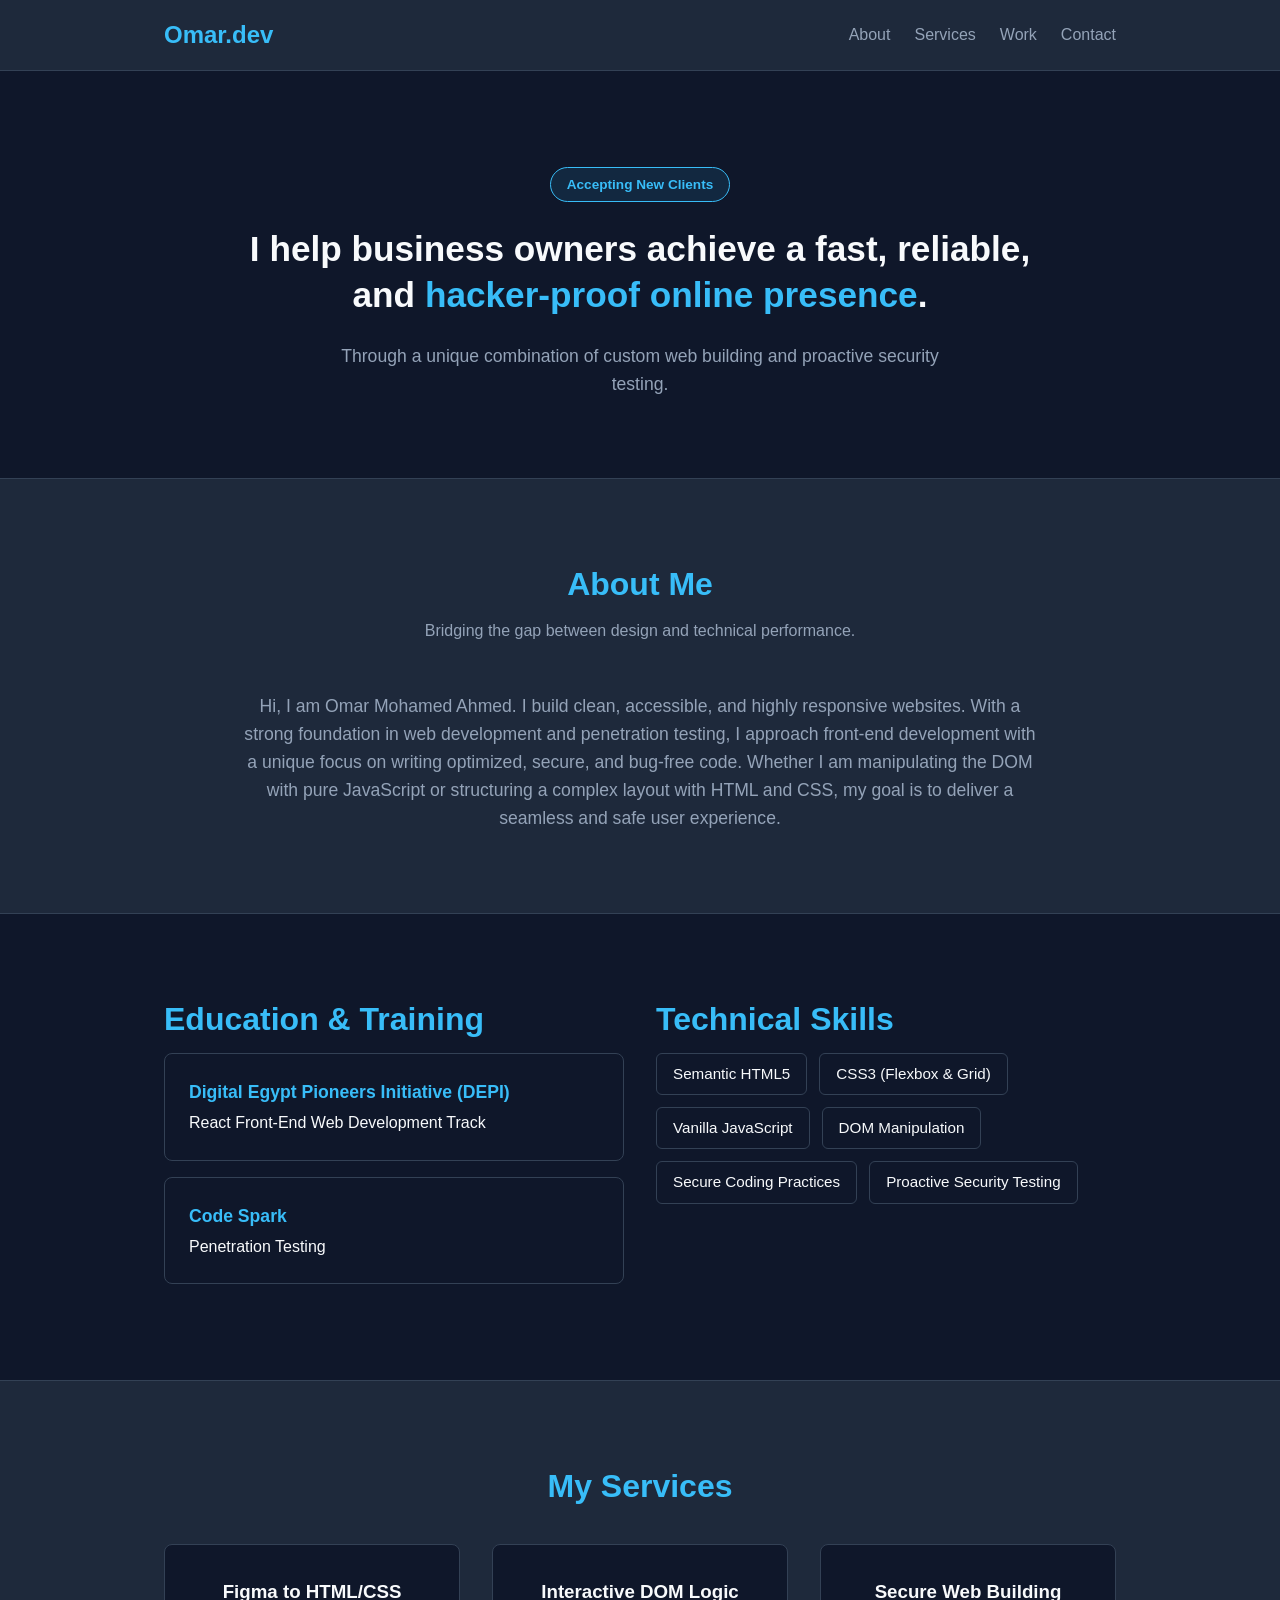
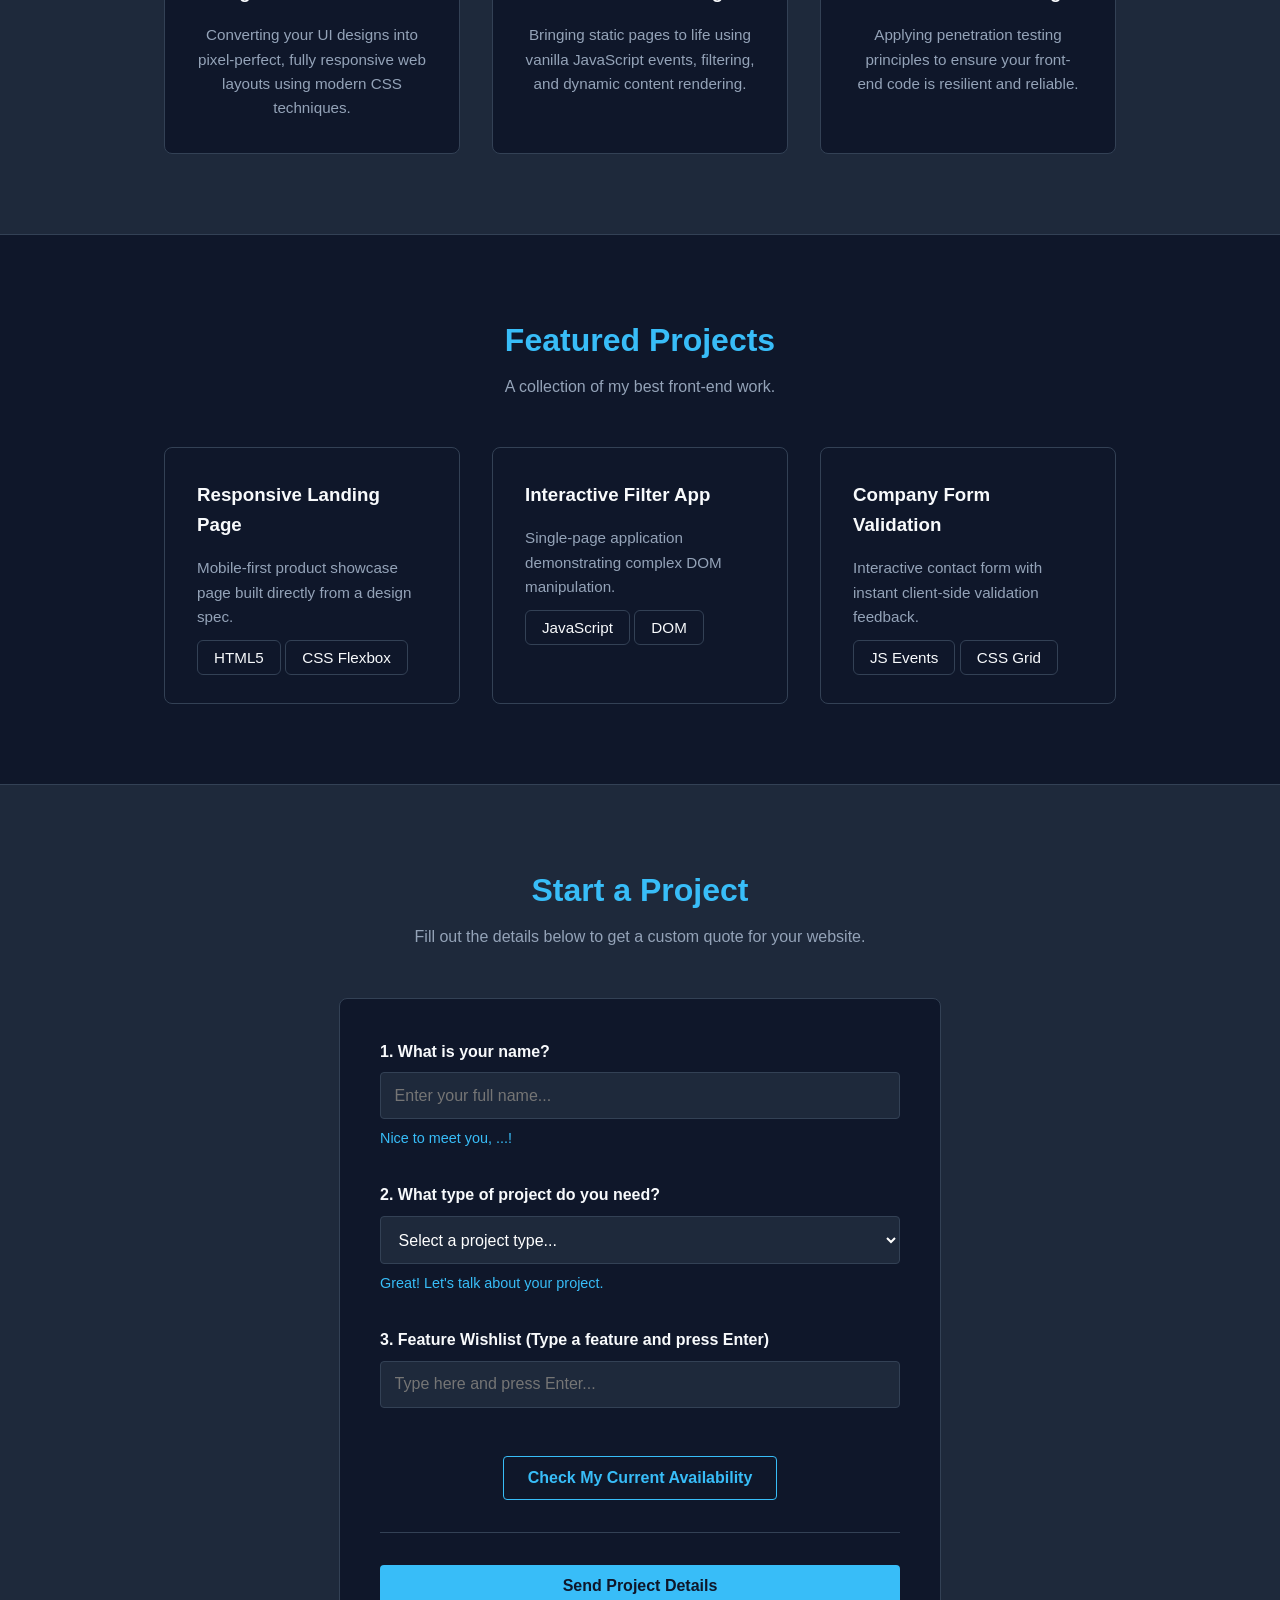
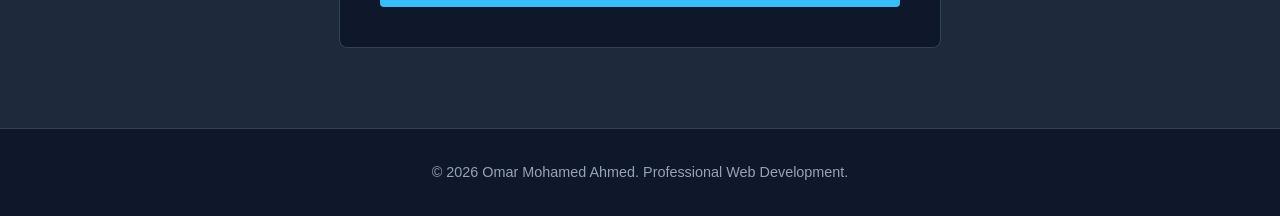
<file: index.html>
<!DOCTYPE html>
<html lang="en">
<head>
  <meta charset="UTF-8" />
  <meta name="viewport" content="width=device-width, initial-scale=1.0" />
  <title>Omar Mohamed Ahmed | Web Developer</title>
  <link rel="stylesheet" href="portfolio_website_1.css" />
</head>
<body>

  <nav>
    <div class="container nav-container">
      <a href="#" class="logo">Omar.dev</a>
      <ul class="nav-links">
        <li><a href="#about">About</a></li>
        <li><a href="#services">Services</a></li>
        <li><a href="#projects">Work</a></li>
        <li><a href="#contact">Contact</a></li>
      </ul>
    </div>
  </nav>

  <header class="hero section">
    <div class="container">
      <div class="hero-badge">Accepting New Clients</div>
      <h1>I help business owners achieve a fast, reliable, and <span>hacker-proof online presence</span>.</h1>
      <p>Through a unique combination of custom web building and proactive security testing.</p>
    </div>
  </header>

  <section id="about" class="section bg-card">
    <div class="container">
      <h2 class="section-title">About Me</h2>
      <p class="section-subtitle">Bridging the gap between design and technical performance.</p>
      <div class="about-content">
        <p>Hi, I am Omar Mohamed Ahmed. I build clean, accessible, and highly responsive websites. With a strong foundation in web development and penetration testing, I approach front-end development with a unique focus on writing optimized, secure, and bug-free code. Whether I am manipulating the DOM with pure JavaScript or structuring a complex layout with HTML and CSS, my goal is to deliver a seamless and safe user experience.</p>
      </div>
    </div>
  </section>

  <section id="resume" class="section">
    <div class="container grid-2">
      <div>
        <h2 class="section-title" style="text-align: left;">Education & Training</h2>
        <ul class="resume-list">
          <li>
            <strong>Digital Egypt Pioneers Initiative (DEPI)</strong>
            <p>React Front-End Web Development Track</p>
          </li>
          <li>
            <strong>Code Spark</strong>
            <p>Penetration Testing</p>
          </li>
        </ul>
      </div>
      <div>
        <h2 class="section-title" style="text-align: left;">Technical Skills</h2>
        <div class="skills-wrapper">
          <span class="skill-pill">Semantic HTML5</span>
          <span class="skill-pill">CSS3 (Flexbox & Grid)</span>
          <span class="skill-pill">Vanilla JavaScript</span>
          <span class="skill-pill">DOM Manipulation</span>
          <span class="skill-pill">Secure Coding Practices</span>
          <span class="skill-pill">Proactive Security Testing</span>
        </div>
      </div>
    </div>
  </section>

  <section id="services" class="section bg-card">
    <div class="container">
      <h2 class="section-title">My Services</h2>
      <div class="grid-3">
        <div class="service-card">
          <h3>Figma to HTML/CSS</h3>
          <p>Converting your UI designs into pixel-perfect, fully responsive web layouts using modern CSS techniques.</p>
        </div>
        <div class="service-card">
          <h3>Interactive DOM Logic</h3>
          <p>Bringing static pages to life using vanilla JavaScript events, filtering, and dynamic content rendering.</p>
        </div>
        <div class="service-card">
          <h3>Secure Web Building</h3>
          <p>Applying penetration testing principles to ensure your front-end code is resilient and reliable.</p>
        </div>
      </div>
    </div>
  </section>

  <section id="projects" class="section">
    <div class="container">
      <h2 class="section-title">Featured Projects</h2>
      <p class="section-subtitle">A collection of my best front-end work.</p>
      <div class="grid-3">
         <div class="service-card" style="text-align: left;">
            <h3>Responsive Landing Page</h3>
            <p style="margin-bottom: 1rem;">Mobile-first product showcase page built directly from a design spec.</p>
            <span class="skill-pill">HTML5</span> <span class="skill-pill">CSS Flexbox</span>
        </div>
        <div class="service-card" style="text-align: left;">
            <h3>Interactive Filter App</h3>
            <p style="margin-bottom: 1rem;">Single-page application demonstrating complex DOM manipulation.</p>
            <span class="skill-pill">JavaScript</span> <span class="skill-pill">DOM</span>
        </div>
        <div class="service-card" style="text-align: left;">
            <h3>Company Form Validation</h3>
            <p style="margin-bottom: 1rem;">Interactive contact form with instant client-side validation feedback.</p>
            <span class="skill-pill">JS Events</span> <span class="skill-pill">CSS Grid</span>
        </div>
      </div>
    </div>
  </section>

  <section id="contact" class="section bg-card">
    <div class="container form-container">
      <h2 class="section-title">Start a Project</h2>
      <p class="section-subtitle">Fill out the details below to get a custom quote for your website.</p>
      
      <form id="loginForm" class="contact-form">
        <div class="form-group">
          <label>1. What is your name?</label>
          <input type="text" id="search" placeholder="Enter your full name...">
          <p class="helper-text">Nice to meet you, <span class="inputMsg">...</span>!</p>
        </div>

        <div class="form-group">
          <label>2. What type of project do you need?</label>
          <select id="countrySelect">
            <option value="None">Select a project type...</option>
            <option value="a New Landing Page">New Landing Page</option>
            <option value="a Figma-to-Code Conversion">Figma to Code</option>
            <option value="Website Bug Fixes">Website Bug Fixes</option>
          </select>
          <p class="helper-text">Great! Let's talk about <span class="changeMsg">your project</span>.</p>
        </div>

        <div class="form-group">
          <label>3. Feature Wishlist (Type a feature and press Enter)</label>
          <input type="text" id="keyInput" placeholder="Type here and press Enter...">
          <p class="helper-text"><span class="keyMsg"></span></p>
          <ul class="list wishlist"></ul>
        </div>

        <div class="form-group availability-box">
          <button type="button" id="clickEvent" class="btn btn-outline">Check My Current Availability</button>
          <p class="clickMsg helper-text"></p>
        </div>

        <hr>

        <button type="submit" class="btn btn-primary submit-btn">Send Project Details</button>
        <p class="loginMsg"></p>
      </form>
    </div>
  </section>

  <footer>
    <div class="container">
      <p>&copy; 2026 Omar Mohamed Ahmed. Professional Web Development.</p>
    </div>
  </footer>

  <script src="portfolio_website_1.js"></script>
</body>
</html>
</file>
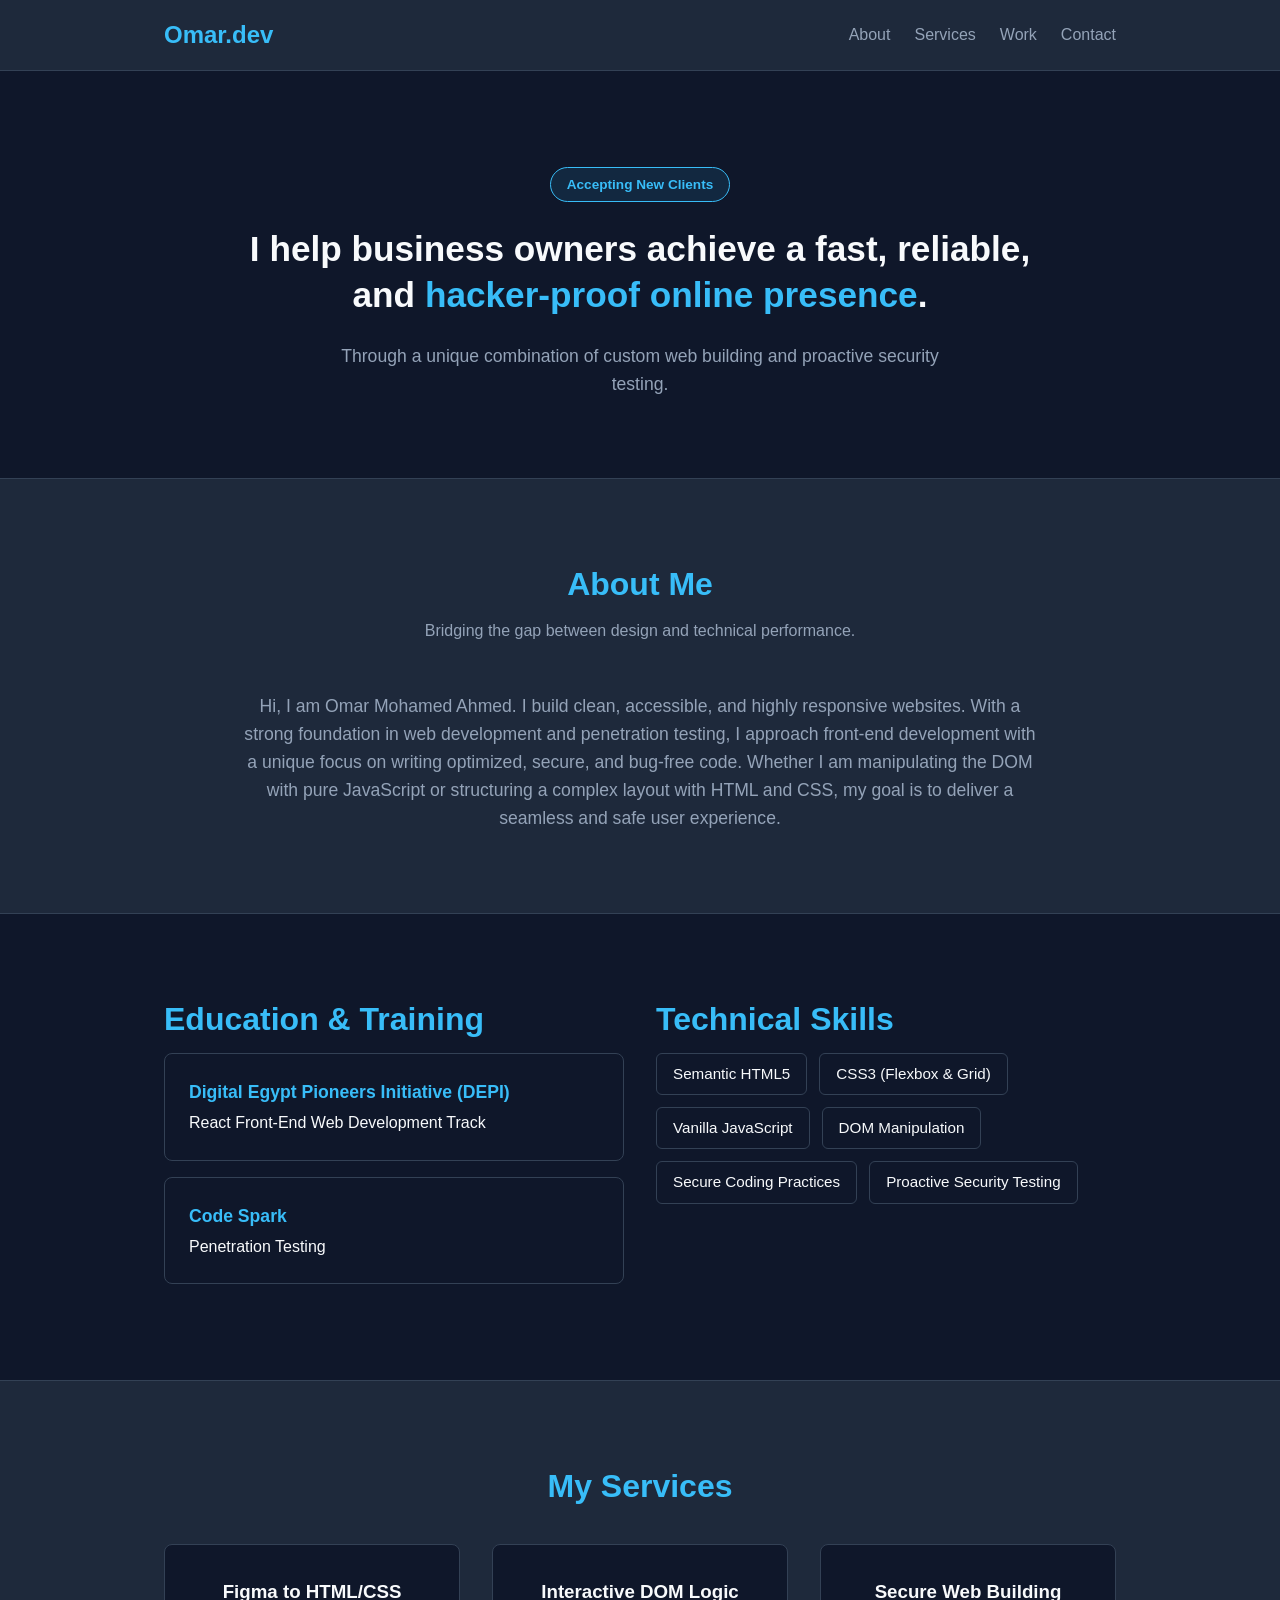
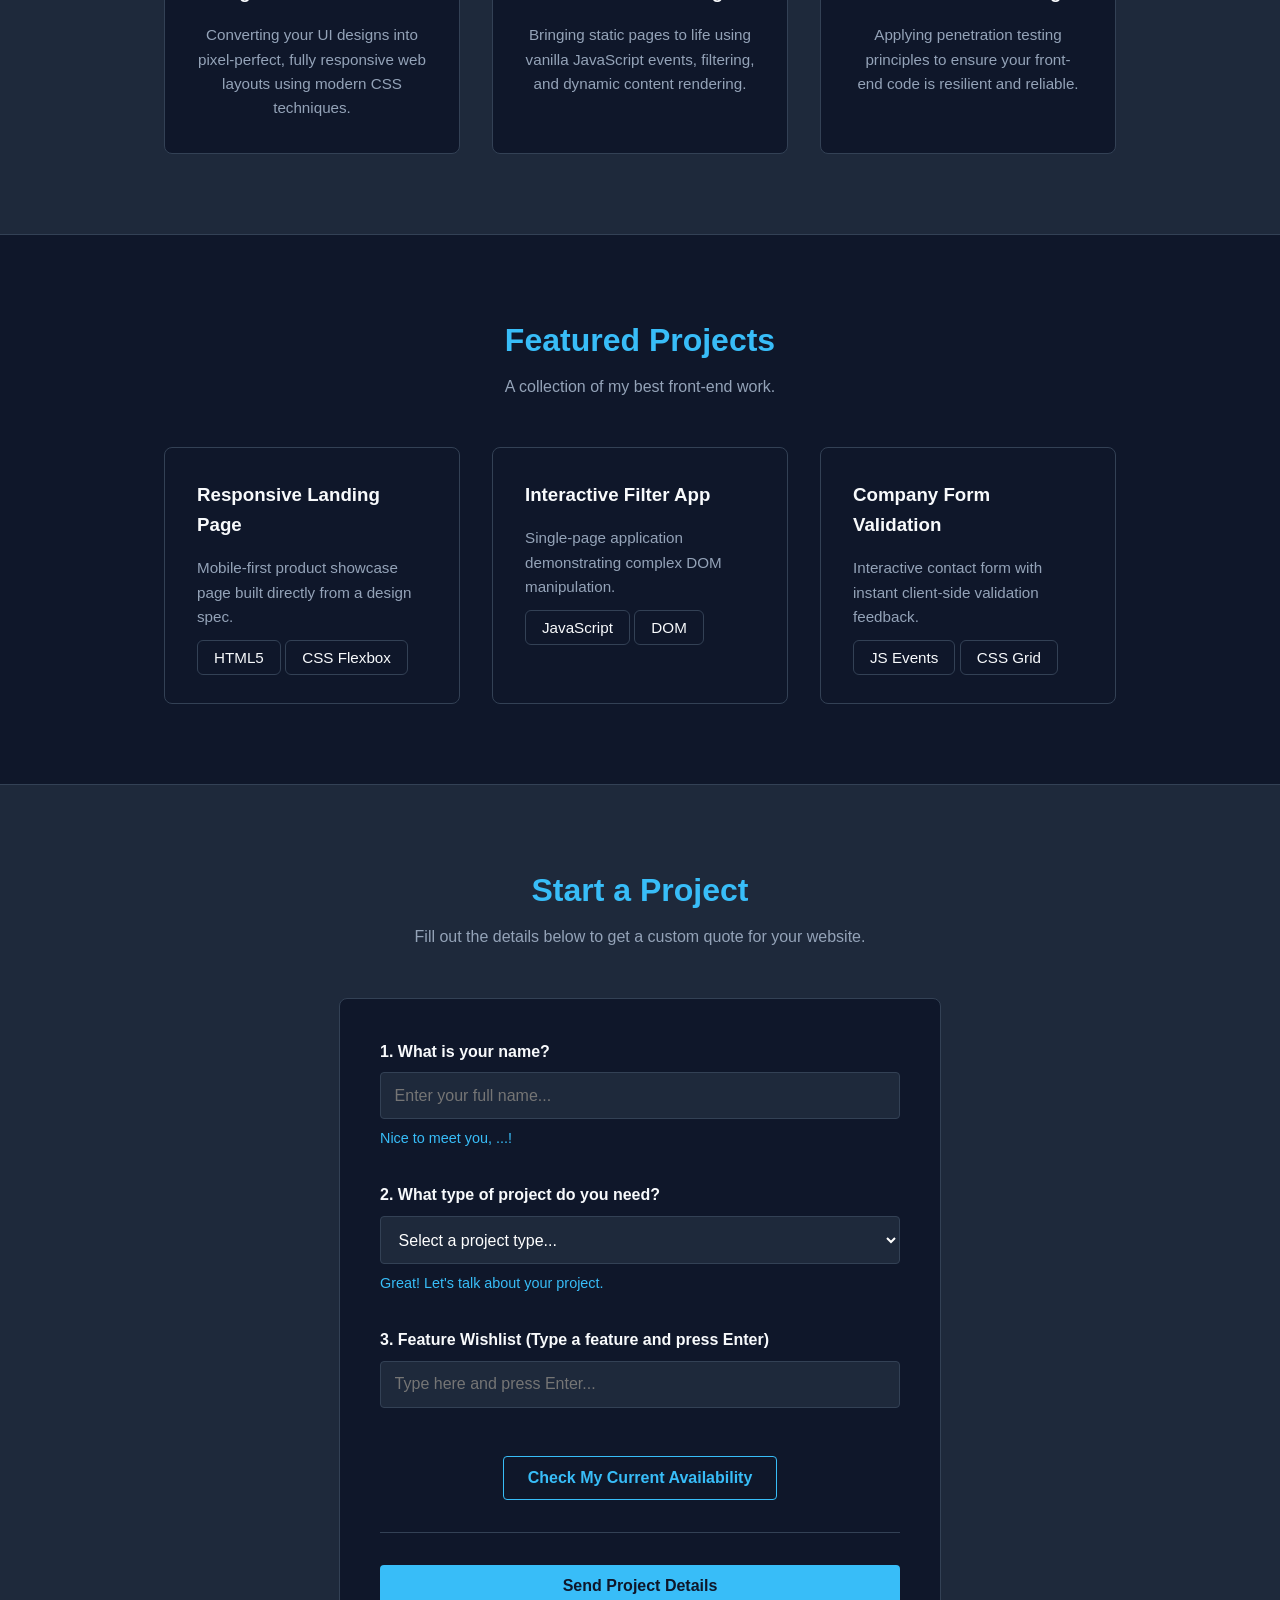
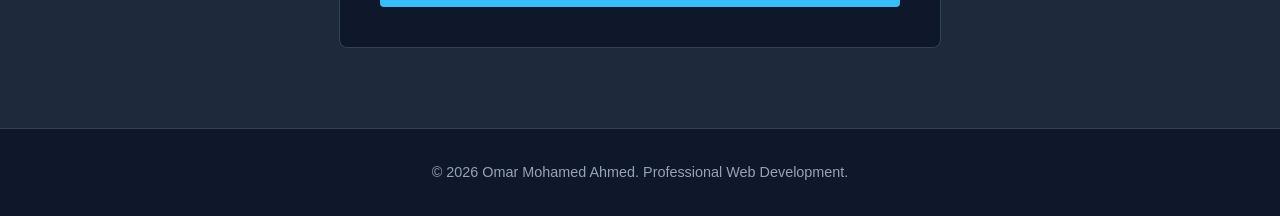
<file: Portfolio website/index.html>
<!DOCTYPE html>
<html lang="en">
<head>
  <meta charset="UTF-8" />
  <meta name="viewport" content="width=device-width, initial-scale=1.0" />
  <title>Omar Mohamed Ahmed | Web Developer</title>
  <!-- Linked to your specific CSS file -->
  <link rel="stylesheet" href="portfolio_website_1.css" />
</head>
<body>

  <!-- Navigation -->
  <nav>
    <div class="container nav-container">
      <a href="#" class="logo">Omar.dev</a>
      <ul class="nav-links">
        <li><a href="#about">About</a></li>
        <li><a href="#services">Services</a></li>
        <li><a href="#projects">Work</a></li>
        <li><a href="#contact">Contact</a></li>
      </ul>
    </div>
  </nav>

  <!-- 01 COVER & USP -->
  <header class="hero section">
    <div class="container">
      <div class="hero-badge">Accepting New Clients</div>
      <h1>I help business owners achieve a fast, reliable, and <span>hacker-proof online presence</span>.</h1>
      <p>Through a unique combination of custom web building and proactive security testing.</p>
    </div>
  </header>

  <!-- 02 ABOUT -->
  <section id="about" class="section bg-card">
    <div class="container">
      <h2 class="section-title">About Me</h2>
      <p class="section-subtitle">Bridging the gap between design and technical performance.</p>
      <div class="about-content">
        <p>Hi, I am Omar Mohamed Ahmed. I build clean, accessible, and highly responsive websites. With a strong foundation in web development and penetration testing, I approach front-end development with a unique focus on writing optimized, secure, and bug-free code. Whether I am manipulating the DOM with pure JavaScript or structuring a complex layout with HTML and CSS, my goal is to deliver a seamless and safe user experience.</p>
      </div>
    </div>
  </section>

  <!-- 03 EDUCATION & 04 SKILLS -->
  <section id="resume" class="section">
    <div class="container grid-2">
      <div>
        <h2 class="section-title" style="text-align: left;">Education & Training</h2>
        <ul class="resume-list">
          <li>
            <strong>Digital Egypt Pioneers Initiative (DEPI)</strong>
            <p>React Front-End Web Development Track</p>
          </li>
          <li>
            <strong>Code Spark</strong>
            <p>Penetration Testing</p>
          </li>
        </ul>
      </div>
      <div>
        <h2 class="section-title" style="text-align: left;">Technical Skills</h2>
        <div class="skills-wrapper">
          <span class="skill-pill">Semantic HTML5</span>
          <span class="skill-pill">CSS3 (Flexbox & Grid)</span>
          <span class="skill-pill">Vanilla JavaScript</span>
          <span class="skill-pill">DOM Manipulation</span>
          <span class="skill-pill">Secure Coding Practices</span>
          <span class="skill-pill">Proactive Security Testing</span>
        </div>
      </div>
    </div>
  </section>

  <!-- 05 SERVICES -->
  <section id="services" class="section bg-card">
    <div class="container">
      <h2 class="section-title">My Services</h2>
      <div class="grid-3">
        <div class="service-card">
          <h3>Figma to HTML/CSS</h3>
          <p>Converting your UI designs into pixel-perfect, fully responsive web layouts using modern CSS techniques.</p>
        </div>
        <div class="service-card">
          <h3>Interactive DOM Logic</h3>
          <p>Bringing static pages to life using vanilla JavaScript events, filtering, and dynamic content rendering.</p>
        </div>
        <div class="service-card">
          <h3>Secure Web Building</h3>
          <p>Applying penetration testing principles to ensure your front-end code is resilient and reliable.</p>
        </div>
      </div>
    </div>
  </section>

  <!-- 06 PROJECTS -->
  <section id="projects" class="section">
    <div class="container">
      <h2 class="section-title">Featured Projects</h2>
      <p class="section-subtitle">A collection of my best front-end work.</p>
      <div class="grid-3">
         <div class="service-card" style="text-align: left;">
            <h3>Responsive Landing Page</h3>
            <p style="margin-bottom: 1rem;">Mobile-first product showcase page built directly from a design spec.</p>
            <span class="skill-pill">HTML5</span> <span class="skill-pill">CSS Flexbox</span>
        </div>
        <div class="service-card" style="text-align: left;">
            <h3>Interactive Filter App</h3>
            <p style="margin-bottom: 1rem;">Single-page application demonstrating complex DOM manipulation.</p>
            <span class="skill-pill">JavaScript</span> <span class="skill-pill">DOM</span>
        </div>
        <div class="service-card" style="text-align: left;">
            <h3>Company Form Validation</h3>
            <p style="margin-bottom: 1rem;">Interactive contact form with instant client-side validation feedback.</p>
            <span class="skill-pill">JS Events</span> <span class="skill-pill">CSS Grid</span>
        </div>
      </div>
    </div>
  </section>

  <!-- 07 CALL TO ACTION & CONTACT -->
  <section id="contact" class="section bg-card">
    <div class="container form-container">
      <h2 class="section-title">Start a Project</h2>
      <p class="section-subtitle">Fill out the details below to get a custom quote for your website.</p>
      
      <form id="loginForm" class="contact-form">
        <!-- Input Event -->
        <div class="form-group">
          <label>1. What is your name?</label>
          <input type="text" id="search" placeholder="Enter your full name...">
          <p class="helper-text">Nice to meet you, <span class="inputMsg">...</span>!</p>
        </div>

        <!-- Change Event -->
        <div class="form-group">
          <label>2. What type of project do you need?</label>
          <select id="countrySelect">
            <option value="None">Select a project type...</option>
            <option value="a New Landing Page">New Landing Page</option>
            <option value="a Figma-to-Code Conversion">Figma to Code</option>
            <option value="Website Bug Fixes">Website Bug Fixes</option>
          </select>
          <p class="helper-text">Great! Let's talk about <span class="changeMsg">your project</span>.</p>
        </div>

        <!-- Keyup & createElement Event -->
        <div class="form-group">
          <label>3. Feature Wishlist (Type a feature and press Enter)</label>
          <input type="text" id="keyInput" placeholder="Type here and press Enter...">
          <p class="helper-text"><span class="keyMsg"></span></p>
          <ul class="list wishlist"></ul>
        </div>

        <!-- Click Event -->
        <div class="form-group availability-box">
          <button type="button" id="clickEvent" class="btn btn-outline">Check My Current Availability</button>
          <p class="clickMsg helper-text"></p>
        </div>

        <hr>

        <!-- Submit Event -->
        <button type="submit" class="btn btn-primary submit-btn">Send Project Details</button>
        <p class="loginMsg"></p>
      </form>
    </div>
  </section>

  <!-- Footer -->
  <footer>
    <div class="container">
      <p>&copy; 2026 Omar Mohamed Ahmed. Professional Web Development.</p>
    </div>
  </footer>

  <!-- Linked to your specific JS file -->
  <script src="portfolio_website_1.js"></script>
</body>
</html>
</file>
<file: portfolio_website_1.css>
:root {
  --bg-primary: #0f172a;
  --bg-secondary: #1e293b;
  --accent: #38bdf8;
  --text-main: #f8fafc;
  --text-muted: #94a3b8;
  --border-color: #334155;
}

* {
  box-sizing: border-box;
  margin: 0;
  padding: 0;
  font-family: -apple-system, BlinkMacSystemFont, "Segoe UI", Roboto, sans-serif;
}

body {
  background-color: var(--bg-primary);
  color: var(--text-main);
  line-height: 1.6;
}

.container {
  max-width: 1000px;
  margin: 0 auto;
  padding: 0 1.5rem;
}

nav {
  background-color: var(--bg-secondary);
  border-bottom: 1px solid var(--border-color);
  padding: 1rem 0;
  position: sticky;
  top: 0;
  z-index: 100;
}
.nav-container {
  display: flex;
  justify-content: space-between;
  align-items: center;
}
.logo {
  color: var(--accent);
  font-size: 1.5rem;
  font-weight: bold;
  text-decoration: none;
}
.nav-links {
  list-style: none;
  display: flex;
  gap: 1.5rem;
}
.nav-links a {
  color: var(--text-muted);
  text-decoration: none;
  font-weight: 500;
}
.nav-links a:hover {
  color: var(--accent);
}

.section { padding: 5rem 0; }
.bg-card { background-color: var(--bg-secondary); border-top: 1px solid var(--border-color); border-bottom: 1px solid var(--border-color); }
.section-title { color: var(--accent); margin-bottom: 0.5rem; font-size: 2rem; text-align: center; }
.section-subtitle { color: var(--text-muted); margin-bottom: 3rem; text-align: center; }

.hero { padding: 6rem 0 5rem; text-align: center; }
.hero h1 { font-size: 2.2rem; margin: 1.5rem auto; max-width: 800px; line-height: 1.3; }
.hero h1 span { color: var(--accent); }
.hero p { color: var(--text-muted); max-width: 600px; margin: 0 auto; font-size: 1.1rem; }
.hero-badge {
  display: inline-block;
  padding: 0.35rem 1rem;
  border: 1px solid var(--accent);
  background: rgba(56, 189, 248, 0.1);
  color: var(--accent);
  border-radius: 20px;
  font-size: 0.85rem;
  font-weight: bold;
}

.grid-2 {
  display: grid;
  grid-template-columns: repeat(auto-fit, minmax(300px, 1fr));
  gap: 2rem;
}
.resume-list {
  list-style: none;
  padding: 0;
}
.resume-list li {
  background: var(--bg-primary);
  padding: 1.5rem;
  border-radius: 8px;
  border: 1px solid var(--border-color);
  margin-bottom: 1rem;
}
.resume-list strong {
  color: var(--accent);
  display: block;
  font-size: 1.1rem;
  margin-bottom: 0.25rem;
}
.skills-wrapper {
  display: flex;
  flex-wrap: wrap;
  gap: 0.75rem;
}
.skill-pill {
  background-color: var(--bg-primary);
  border: 1px solid var(--border-color);
  padding: 0.5rem 1rem;
  border-radius: 6px;
  font-size: 0.95rem;
  color: var(--text-main);
}
.about-content {
  max-width: 800px;
  margin: 0 auto;
  text-align: center;
  font-size: 1.1rem;
  color: var(--text-muted);
}

.grid-3 {
  display: grid;
  grid-template-columns: repeat(auto-fit, minmax(280px, 1fr));
  gap: 2rem;
  margin-top: 2rem;
}
.service-card {
  background: var(--bg-primary);
  padding: 2rem;
  border-radius: 8px;
  border: 1px solid var(--border-color);
  text-align: center;
}
.service-card h3 { margin-bottom: 1rem; color: var(--text-main); }
.service-card p { color: var(--text-muted); font-size: 0.95rem; }

.form-container { max-width: 650px; margin: 0 auto; }
.contact-form {
  background: var(--bg-primary);
  padding: 2.5rem;
  border-radius: 8px;
  border: 1px solid var(--border-color);
}
.form-group { margin-bottom: 2rem; }
label { display: block; margin-bottom: 0.5rem; font-weight: 600; color: var(--text-main); }

input, select {
  width: 100%;
  padding: 0.85rem;
  background-color: var(--bg-secondary);
  border: 1px solid var(--border-color);
  color: white;
  border-radius: 4px;
  font-size: 1rem;
}
input:focus, select:focus {
  outline: none;
  border-color: var(--accent);
}

.helper-text { font-size: 0.9rem; color: var(--accent); margin-top: 0.5rem; font-weight: 500; }
.wishlist { padding-left: 1.5rem; margin-top: 1rem; color: var(--text-main); }
.wishlist li { margin-bottom: 0.5rem; background: var(--bg-secondary); padding: 0.5rem 1rem; border-radius: 4px; border: 1px solid var(--border-color); list-style-type: none; display: inline-block; margin-right: 0.5rem; }

hr { border: 0; border-top: 1px solid var(--border-color); margin: 2rem 0; }

.btn {
  padding: 0.75rem 1.5rem;
  border: none;
  border-radius: 4px;
  cursor: pointer;
  font-weight: bold;
  font-size: 1rem;
  transition: all 0.2s;
}
.btn-primary {
  background-color: var(--accent);
  color: var(--bg-primary);
}
.btn-primary:hover { opacity: 0.9; }
.btn-outline {
  background-color: transparent;
  color: var(--accent);
  border: 1px solid var(--accent);
}
.btn-outline:hover { background: rgba(56, 189, 248, 0.1); }
.submit-btn { width: 100%; }
.availability-box { text-align: center; margin-top: 3rem; }

footer { text-align: center; padding: 2rem; color: var(--text-muted); font-size: 0.9rem; }
</file>
<file: Portfolio website/portfolio_website_1.css>
/* --- Global Reset & Variables --- */
:root {
  --bg-primary: #0f172a;
  --bg-secondary: #1e293b;
  --accent: #38bdf8;
  --text-main: #f8fafc;
  --text-muted: #94a3b8;
  --border-color: #334155;
}

* {
  box-sizing: border-box;
  margin: 0;
  padding: 0;
  font-family: -apple-system, BlinkMacSystemFont, "Segoe UI", Roboto, sans-serif;
}

body {
  background-color: var(--bg-primary);
  color: var(--text-main);
  line-height: 1.6;
}

.container {
  max-width: 1000px;
  margin: 0 auto;
  padding: 0 1.5rem;
}

/* --- Navigation --- */
nav {
  background-color: var(--bg-secondary);
  border-bottom: 1px solid var(--border-color);
  padding: 1rem 0;
  position: sticky;
  top: 0;
  z-index: 100;
}
.nav-container {
  display: flex;
  justify-content: space-between;
  align-items: center;
}
.logo {
  color: var(--accent);
  font-size: 1.5rem;
  font-weight: bold;
  text-decoration: none;
}
.nav-links {
  list-style: none;
  display: flex;
  gap: 1.5rem;
}
.nav-links a {
  color: var(--text-muted);
  text-decoration: none;
  font-weight: 500;
}
.nav-links a:hover {
  color: var(--accent);
}

/* --- Sections & Hero --- */
.section { padding: 5rem 0; }
.bg-card { background-color: var(--bg-secondary); border-top: 1px solid var(--border-color); border-bottom: 1px solid var(--border-color); }
.section-title { color: var(--accent); margin-bottom: 0.5rem; font-size: 2rem; text-align: center; }
.section-subtitle { color: var(--text-muted); margin-bottom: 3rem; text-align: center; }

.hero { padding: 6rem 0 5rem; text-align: center; }
.hero h1 { font-size: 2.2rem; margin: 1.5rem auto; max-width: 800px; line-height: 1.3; }
.hero h1 span { color: var(--accent); }
.hero p { color: var(--text-muted); max-width: 600px; margin: 0 auto; font-size: 1.1rem; }
.hero-badge {
  display: inline-block;
  padding: 0.35rem 1rem;
  border: 1px solid var(--accent);
  background: rgba(56, 189, 248, 0.1);
  color: var(--accent);
  border-radius: 20px;
  font-size: 0.85rem;
  font-weight: bold;
}

/* --- Resume & Skills --- */
.grid-2 {
  display: grid;
  grid-template-columns: repeat(auto-fit, minmax(300px, 1fr));
  gap: 2rem;
}
.resume-list {
  list-style: none;
  padding: 0;
}
.resume-list li {
  background: var(--bg-primary);
  padding: 1.5rem;
  border-radius: 8px;
  border: 1px solid var(--border-color);
  margin-bottom: 1rem;
}
.resume-list strong {
  color: var(--accent);
  display: block;
  font-size: 1.1rem;
  margin-bottom: 0.25rem;
}
.skills-wrapper {
  display: flex;
  flex-wrap: wrap;
  gap: 0.75rem;
}
.skill-pill {
  background-color: var(--bg-primary);
  border: 1px solid var(--border-color);
  padding: 0.5rem 1rem;
  border-radius: 6px;
  font-size: 0.95rem;
  color: var(--text-main);
}
.about-content {
  max-width: 800px;
  margin: 0 auto;
  text-align: center;
  font-size: 1.1rem;
  color: var(--text-muted);
}

/* --- Services Grid --- */
.grid-3 {
  display: grid;
  grid-template-columns: repeat(auto-fit, minmax(280px, 1fr));
  gap: 2rem;
  margin-top: 2rem;
}
.service-card {
  background: var(--bg-primary);
  padding: 2rem;
  border-radius: 8px;
  border: 1px solid var(--border-color);
  text-align: center;
}
.service-card h3 { margin-bottom: 1rem; color: var(--text-main); }
.service-card p { color: var(--text-muted); font-size: 0.95rem; }

/* --- Forms & Inputs --- */
.form-container { max-width: 650px; margin: 0 auto; }
.contact-form {
  background: var(--bg-primary);
  padding: 2.5rem;
  border-radius: 8px;
  border: 1px solid var(--border-color);
}
.form-group { margin-bottom: 2rem; }
label { display: block; margin-bottom: 0.5rem; font-weight: 600; color: var(--text-main); }

input, select {
  width: 100%;
  padding: 0.85rem;
  background-color: var(--bg-secondary);
  border: 1px solid var(--border-color);
  color: white;
  border-radius: 4px;
  font-size: 1rem;
}
input:focus, select:focus {
  outline: none;
  border-color: var(--accent);
}

.helper-text { font-size: 0.9rem; color: var(--accent); margin-top: 0.5rem; font-weight: 500; }
.wishlist { padding-left: 1.5rem; margin-top: 1rem; color: var(--text-main); }
.wishlist li { margin-bottom: 0.5rem; background: var(--bg-secondary); padding: 0.5rem 1rem; border-radius: 4px; border: 1px solid var(--border-color); list-style-type: none; display: inline-block; margin-right: 0.5rem; }

hr { border: 0; border-top: 1px solid var(--border-color); margin: 2rem 0; }

/* --- Buttons --- */
.btn {
  padding: 0.75rem 1.5rem;
  border: none;
  border-radius: 4px;
  cursor: pointer;
  font-weight: bold;
  font-size: 1rem;
  transition: all 0.2s;
}
.btn-primary {
  background-color: var(--accent);
  color: var(--bg-primary);
}
.btn-primary:hover { opacity: 0.9; }
.btn-outline {
  background-color: transparent;
  color: var(--accent);
  border: 1px solid var(--accent);
}
.btn-outline:hover { background: rgba(56, 189, 248, 0.1); }
.submit-btn { width: 100%; }
.availability-box { text-align: center; margin-top: 3rem; }

/* --- Footer --- */
footer { text-align: center; padding: 2rem; color: var(--text-muted); font-size: 0.9rem; }
</file>
